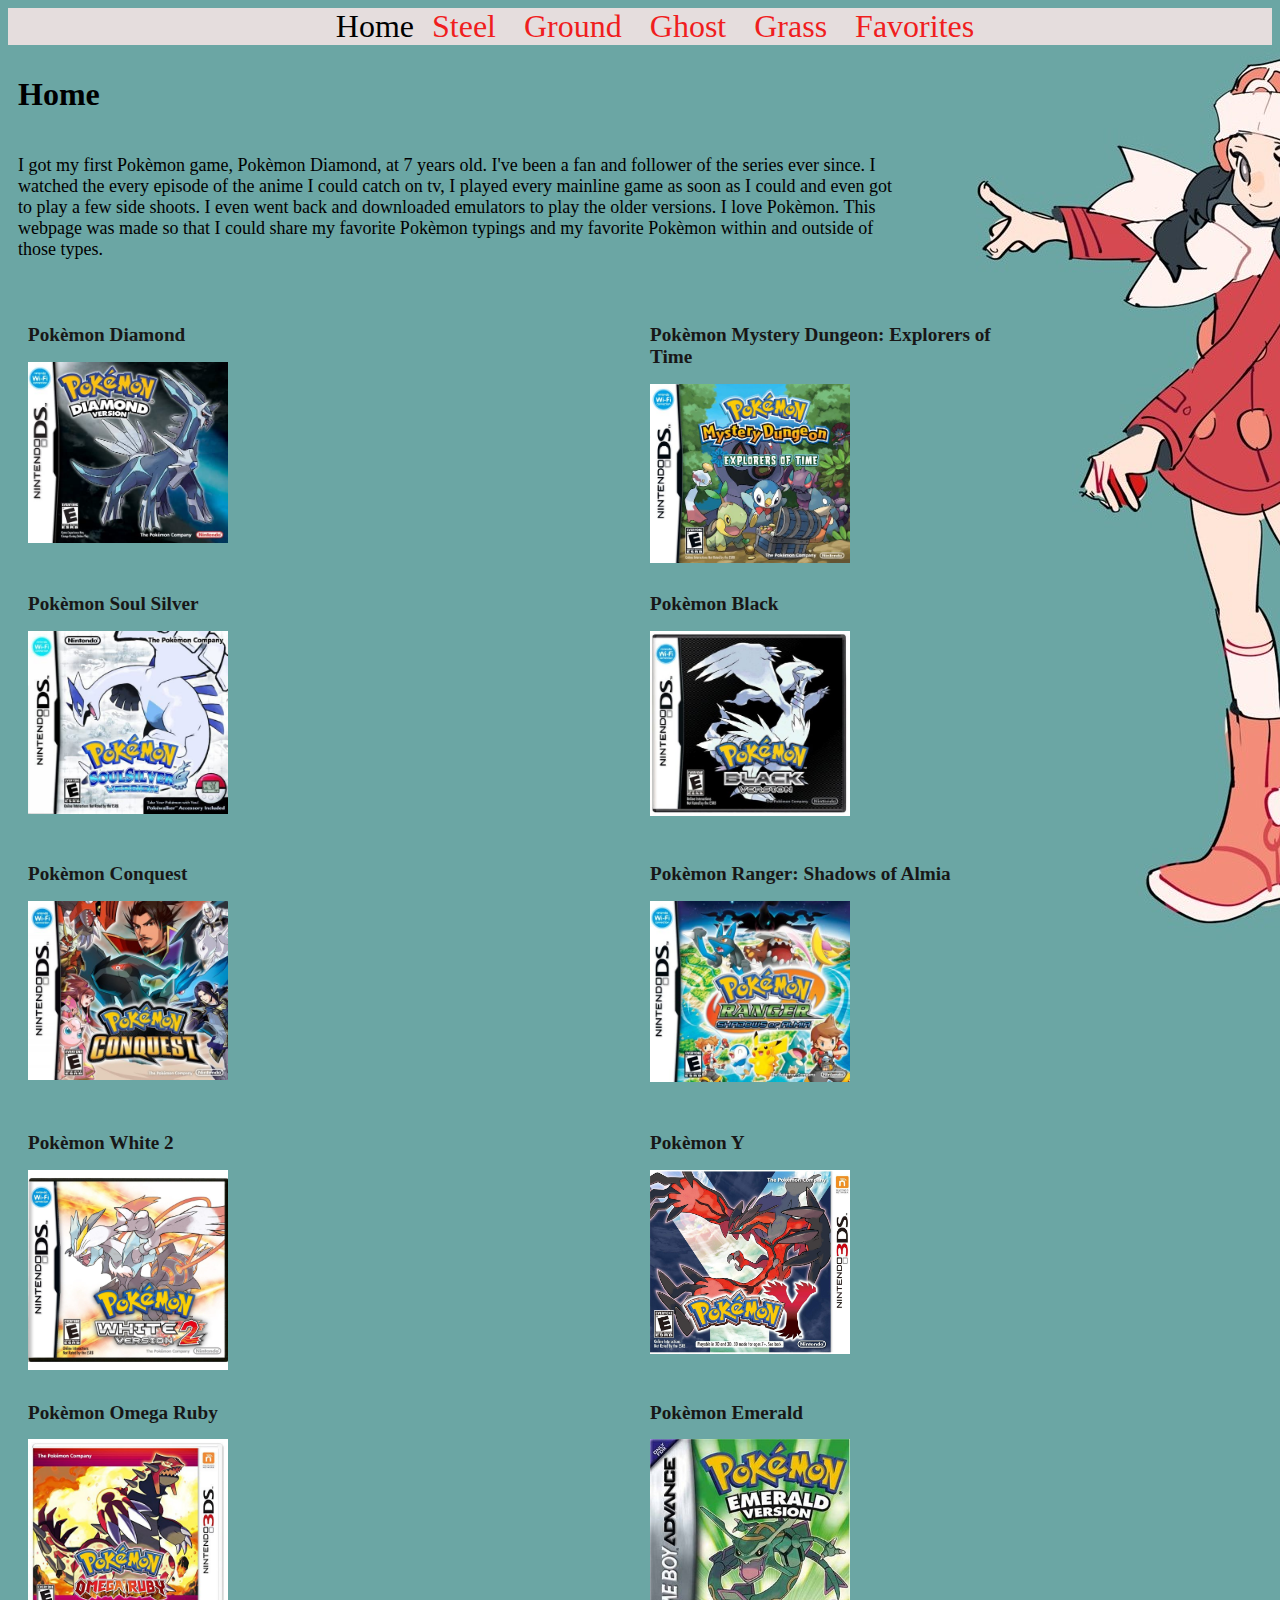
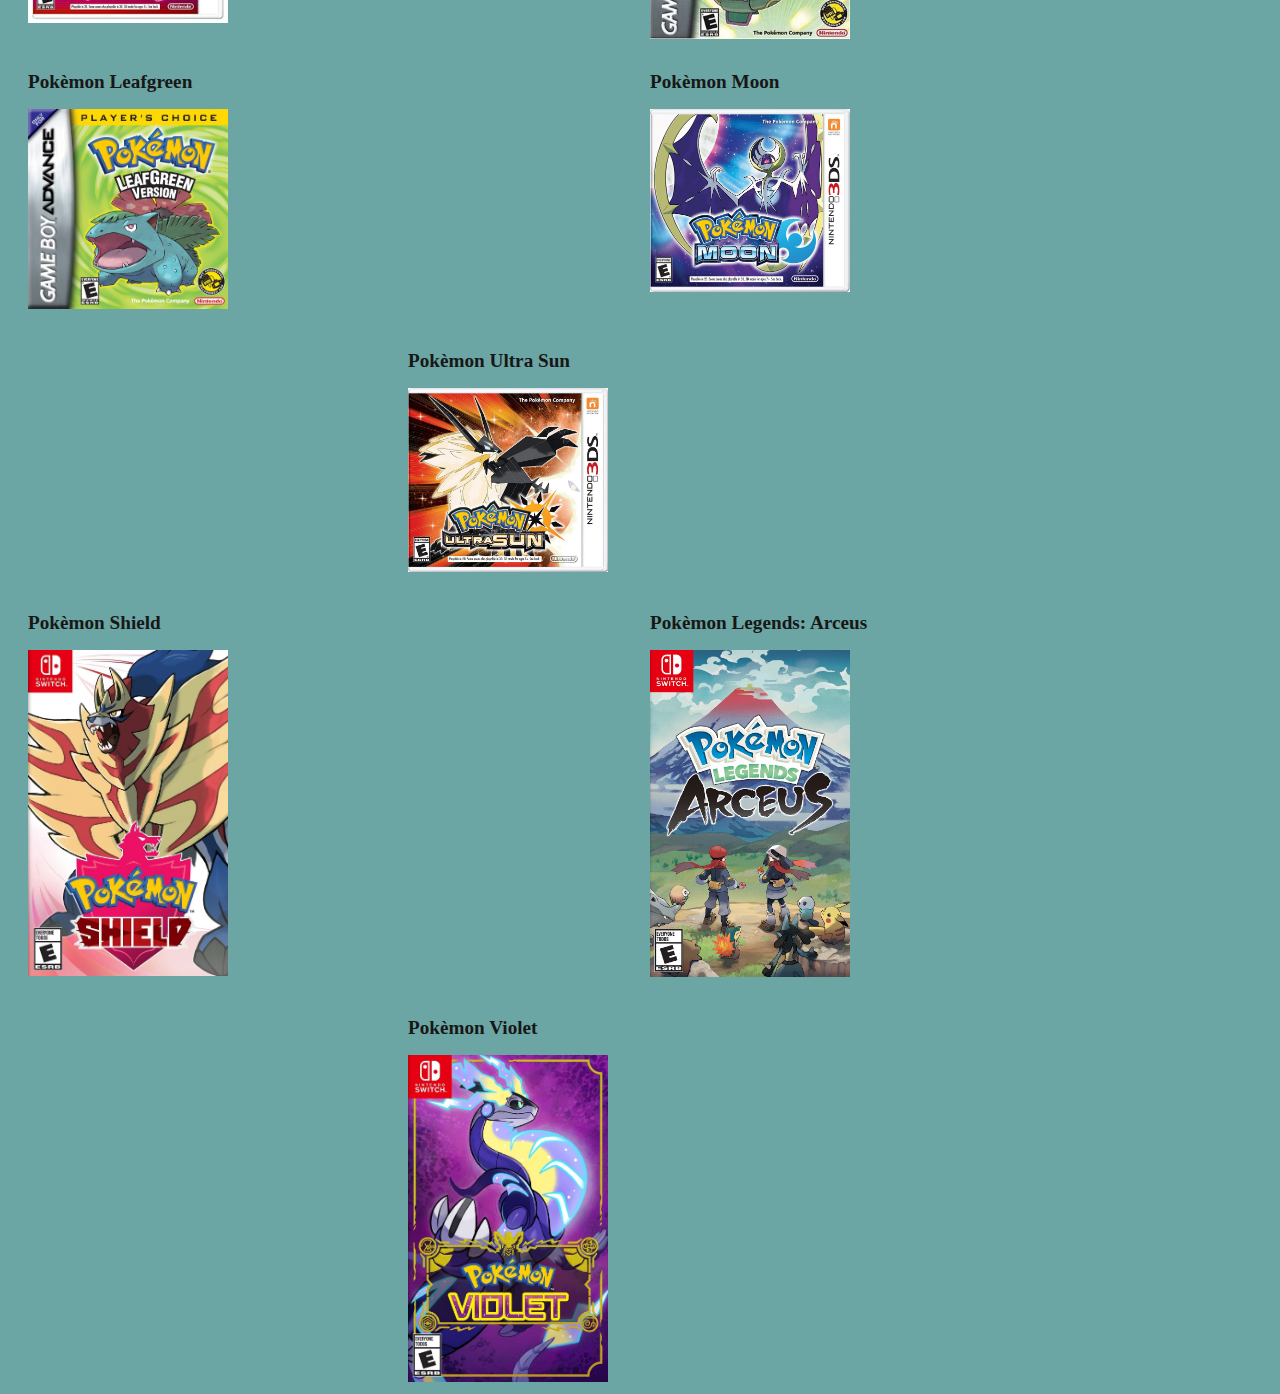
<file: Index.html>
<!DOCTYPE html>
<html lang="en">
	<head>
		<meta charset="UTF-8" />
		<meta http-equiv="X-UA-Compatible" content="IE=edge" />
		<meta name="viewport" content="width=device-width, initial-scale=1.0" />
		<link rel="stylesheet" href="style.css" />
		<title>Pokèmon Favorites</title>
	</head>
	<body>
		<nav>
			<ul>
				<li>Home</li>
				<li><a href="steel.html"> Steel </a></li>
				<li><a href="ground.html"> Ground </a></li>
				<li><a href="ghost.html"> Ghost </a></li>
				<li><a href="grass.html"> Grass </a></li>
				<li><a href="favorites.html"> Favorites </a></li>
			</ul>
		</nav>

		<h1>Home</h1>
		<p>
			I got my first Pokèmon game, Pokèmon Diamond, at 7 years old. I've been a
			fan and follower of the series ever since. I watched the every episode of
			the anime I could catch on tv, I played every mainline game as soon as I
			could and even got to play a few side shoots. I even went back and
			downloaded emulators to play the older versions. I love Pokèmon. This
			webpage was made so that I could share my favorite Pokèmon typings and my
			favorite Pokèmon within and outside of those types.
		</p>
		<div class="gridp">
			<div id="diamond">
				<h2>Pokèmon Diamond</h2>
				<img src="games/diamond.jpg" alt="Pokèmon Diamond" width="200" />
			</div>
			<div id="time">
				<h2>Pokèmon Mystery Dungeon: Explorers of Time</h2>
				<img
					src="games/explorers of time.jpg"
					alt="Pokèmon Mystery Dungeon: Explorers of Time"
					width="200"
				/>
			</div>
			<div id="silver">
				<h2>Pokèmon Soul Silver</h2>
				<img src="games/soulsilver.jpg" alt="Pokèmon Soul Silver" width="200" />
			</div>
			<div id="black">
				<h2>Pokèmon Black</h2>
				<img src="games/black.jpg" alt="Pokèmon Black" width="200" />
			</div>
			<div id="conquest">
				<h2>Pokèmon Conquest</h2>
				<img src="games/conquest.jpg" alt="Pokèmon Conquest" width="200" />
			</div>
			<div id="almia">
				<h2>Pokèmon Ranger: Shadows of Almia</h2>
				<img
					src="games/shadows of almia.jpg"
					alt="Pokèmon Ranger: Shadows of Almia"
					width="200"
				/>
			</div>
			<div id="white2">
				<h2>Pokèmon White 2</h2>
				<img src="games/white 2.jpg" alt="Pokèmon White 2" width="200" />
			</div>
			<div id="y">
				<h2>Pokèmon Y</h2>
				<img src="games/y.jpg" alt="Pokèmon Y" width="200" />
			</div>
			<div id="ruby">
				<h2>Pokèmon Omega Ruby</h2>
				<img src="games/omega ruby.jpg" alt="Pokèmon Omega Ruby" width="200" />
			</div>
			<div id="emerald">
				<h2>Pokèmon Emerald</h2>
				<img src="games/emerald.jpg" alt="Pokèmon Emerald" width="200" />
			</div>
			<div id="leaf">
				<h2>Pokèmon Leafgreen</h2>
				<img src="games/leafgreen.jpg" alt="Pokèmon Leaf Green" width="200" />
			</div>
			<div id="moon">
				<h2>Pokèmon Moon</h2>
				<img src="games/moon.jpg" alt="Pokèmon Moon" width="200" />
			</div>
		</div>
		<div id="sun">
			<h2>Pokèmon Ultra Sun</h2>
			<img src="games/ultra sun.jpg" alt="Pokèmon Ultra Sun" width="200" />
		</div>
		<div class="gridc">
			<div id="shield">
				<h2>Pokèmon Shield</h2>
				<img src="games/shield.jpg" alt="Pokèmon Shield" width="200" />
			</div>
			<div id="legend">
				<h2>Pokèmon Legends: Arceus</h2>
				<img src="games/arceus.jpg" alt="Pokèmon Legends: Arceus" width="200" />
			</div>
		</div>
		<div id="violet">
			<h2>Pokèmon Violet</h2>
			<img src="games/violet.jpg" alt="Pokèmon Violet" width="200" />
		</div>
	</body>
</html>
</file>
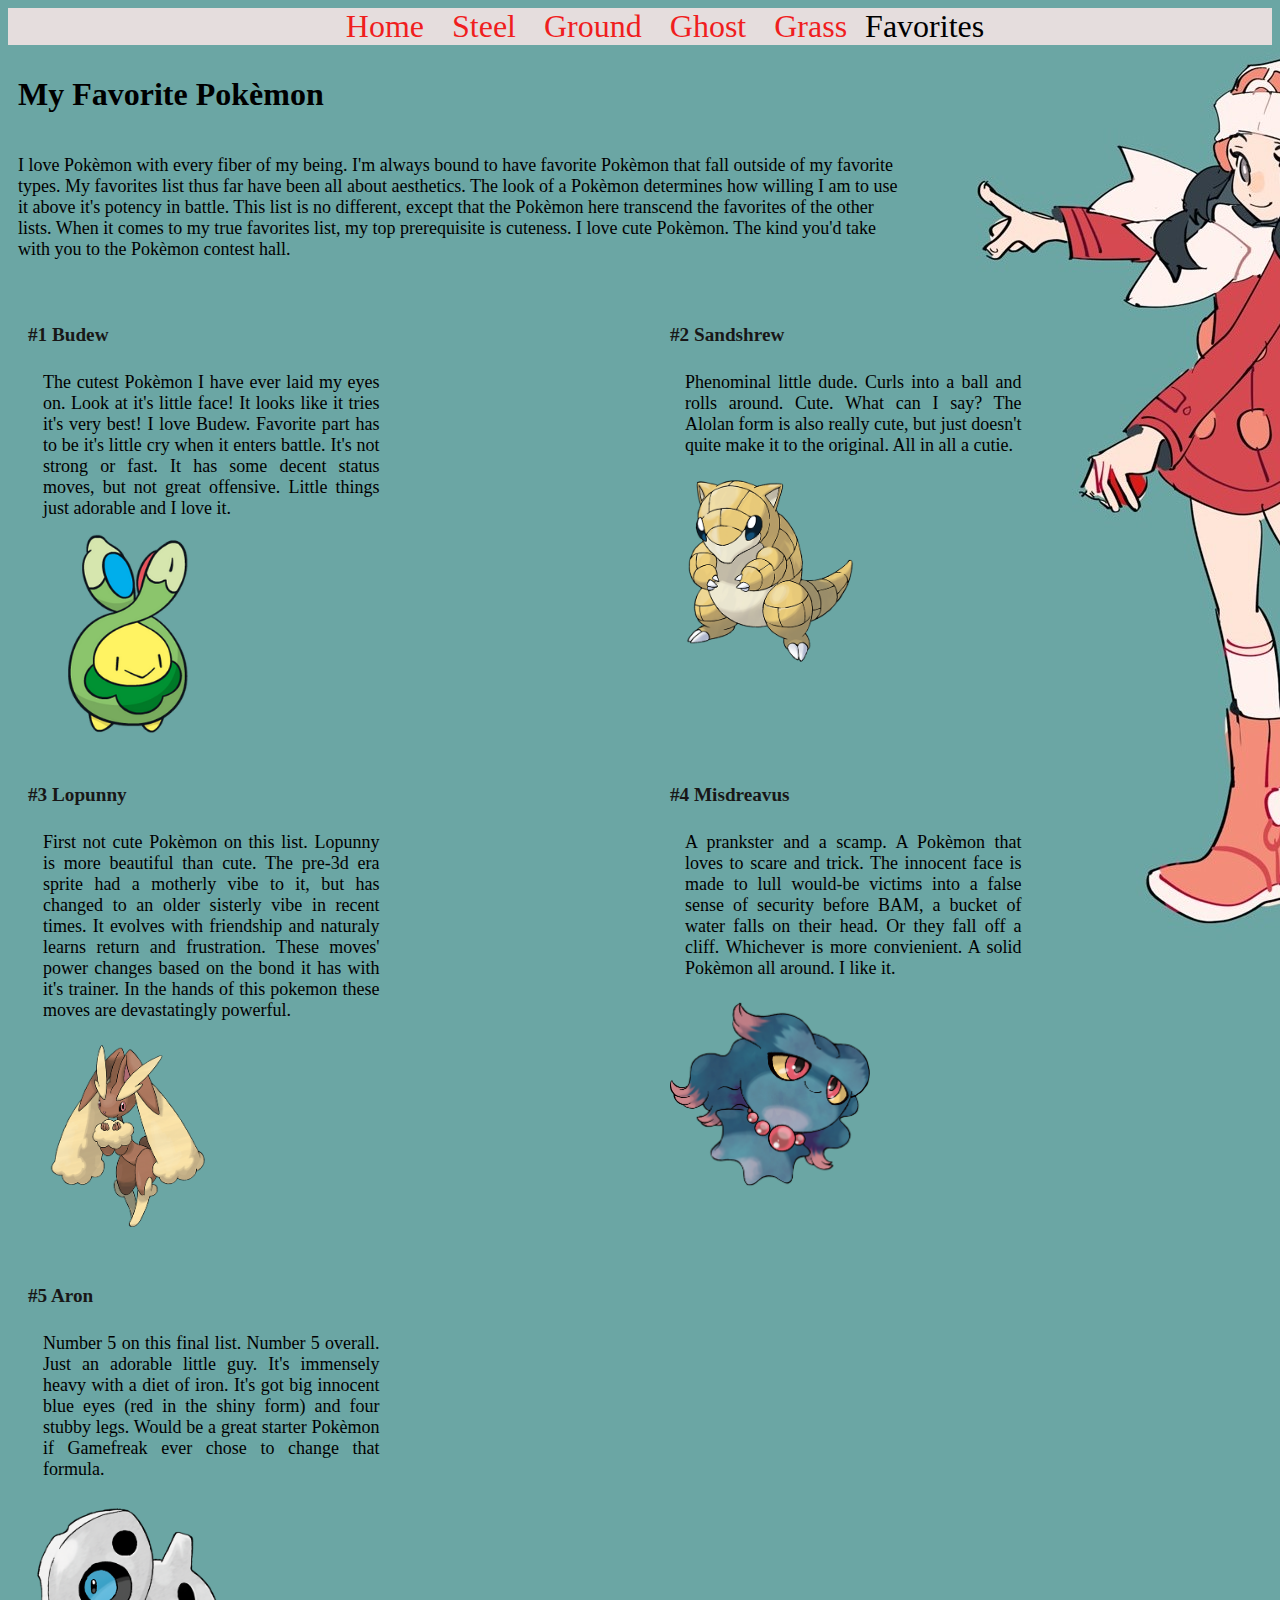
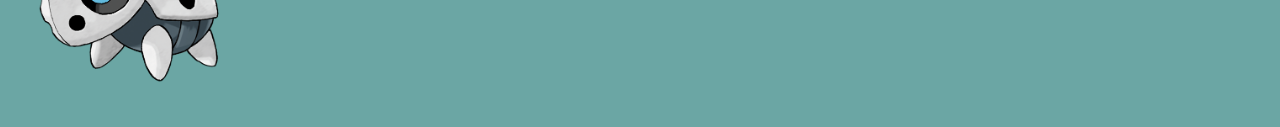
<file: favorites.html>
<!DOCTYPE html>
<html lang="en">
	<head>
		<meta charset="UTF-8" />
		<meta http-equiv="X-UA-Compatible" content="IE=edge" />
		<meta name="viewport" content="width=device-width, initial-scale=1.0" />
		<link rel="stylesheet" href="style.css" />
		<title>Favorite Pokemon</title>
	</head>
	<body>
		<nav>
			<ul>
				<li><a href="Index.html"> Home </a></li>
				<li><a href="steel.html"> Steel </a></li>
				<li><a href="ground.html"> Ground </a></li>
				<li><a href="ghost.html"> Ghost </a></li>
				<li><a href="grass.html"> Grass </a></li>
				<li>Favorites</li>
			</ul>
		</nav>

		<h1>My Favorite Pokèmon</h1>
		<p>
			I love Pokèmon with every fiber of my being. I'm always bound to have
			favorite Pokèmon that fall outside of my favorite types. My favorites list
			thus far have been all about aesthetics. The look of a Pokèmon determines
			how willing I am to use it above it's potency in battle. This list is no
			different, except that the Pokèmon here transcend the favorites of the
			other lists. When it comes to my true favorites list, my top prerequisite
			is cuteness. I love cute Pokèmon. The kind you'd take with you to the
			Pokèmon contest hall.
		</p>
		<div class="fav">
			<div id="bud">
				<h2>#1 Budew</h2>
				<p>
					The cutest Pokèmon I have ever laid my eyes on. Look at it's little
					face! It looks like it tries it's very best! I love Budew. Favorite
					part has to be it's little cry when it enters battle. It's not strong
					or fast. It has some decent status moves, but not great offensive.
					Little things just adorable and I love it.
				</p>
				<img src="all timers/Budew.png" alt="Budew" width="200" />
			</div>
			<div id="sand">
				<h2>#2 Sandshrew</h2>
				<p>
					Phenominal little dude. Curls into a ball and rolls around. Cute. What
					can I say? The Alolan form is also really cute, but just doesn't quite
					make it to the original. All in all a cutie.
				</p>
				<img src="all timers/Sandshrew.png" alt="Sandshrew" width="200" />
			</div>
			<div id="lop">
				<h2>#3 Lopunny</h2>
				<p>
					First not cute Pokèmon on this list. Lopunny is more beautiful than
					cute. The pre-3d era sprite had a motherly vibe to it, but has changed
					to an older sisterly vibe in recent times. It evolves with friendship
					and naturaly learns return and frustration. These moves' power changes
					based on the bond it has with it's trainer. In the hands of this
					pokemon these moves are devastatingly powerful.
				</p>
				<img src="all timers/Lopunny.png" alt="Lopunny" width="200" />
			</div>
			<div id="mis">
				<h2>#4 Misdreavus</h2>
				<p>
					A prankster and a scamp. A Pokèmon that loves to scare and trick. The
					innocent face is made to lull would-be victims into a false sense of
					security before BAM, a bucket of water falls on their head. Or they
					fall off a cliff. Whichever is more convienient. A solid Pokèmon all
					around. I like it.
				</p>
				<img src="all timers/Misdreavus.png" alt="Misdreavus" width="200" />
			</div>
			<div id="aron">
				<h2>#5 Aron</h2>
				<p>
					Number 5 on this final list. Number 5 overall. Just an adorable little
					guy. It's immensely heavy with a diet of iron. It's got big innocent
					blue eyes (red in the shiny form) and four stubby legs. Would be a
					great starter Pokèmon if Gamefreak ever chose to change that formula.
				</p>
				<img src="all timers/Aron.png" alt="Aron" width="200" />
			</div>
		</div>
	</body>
</html>
</file>
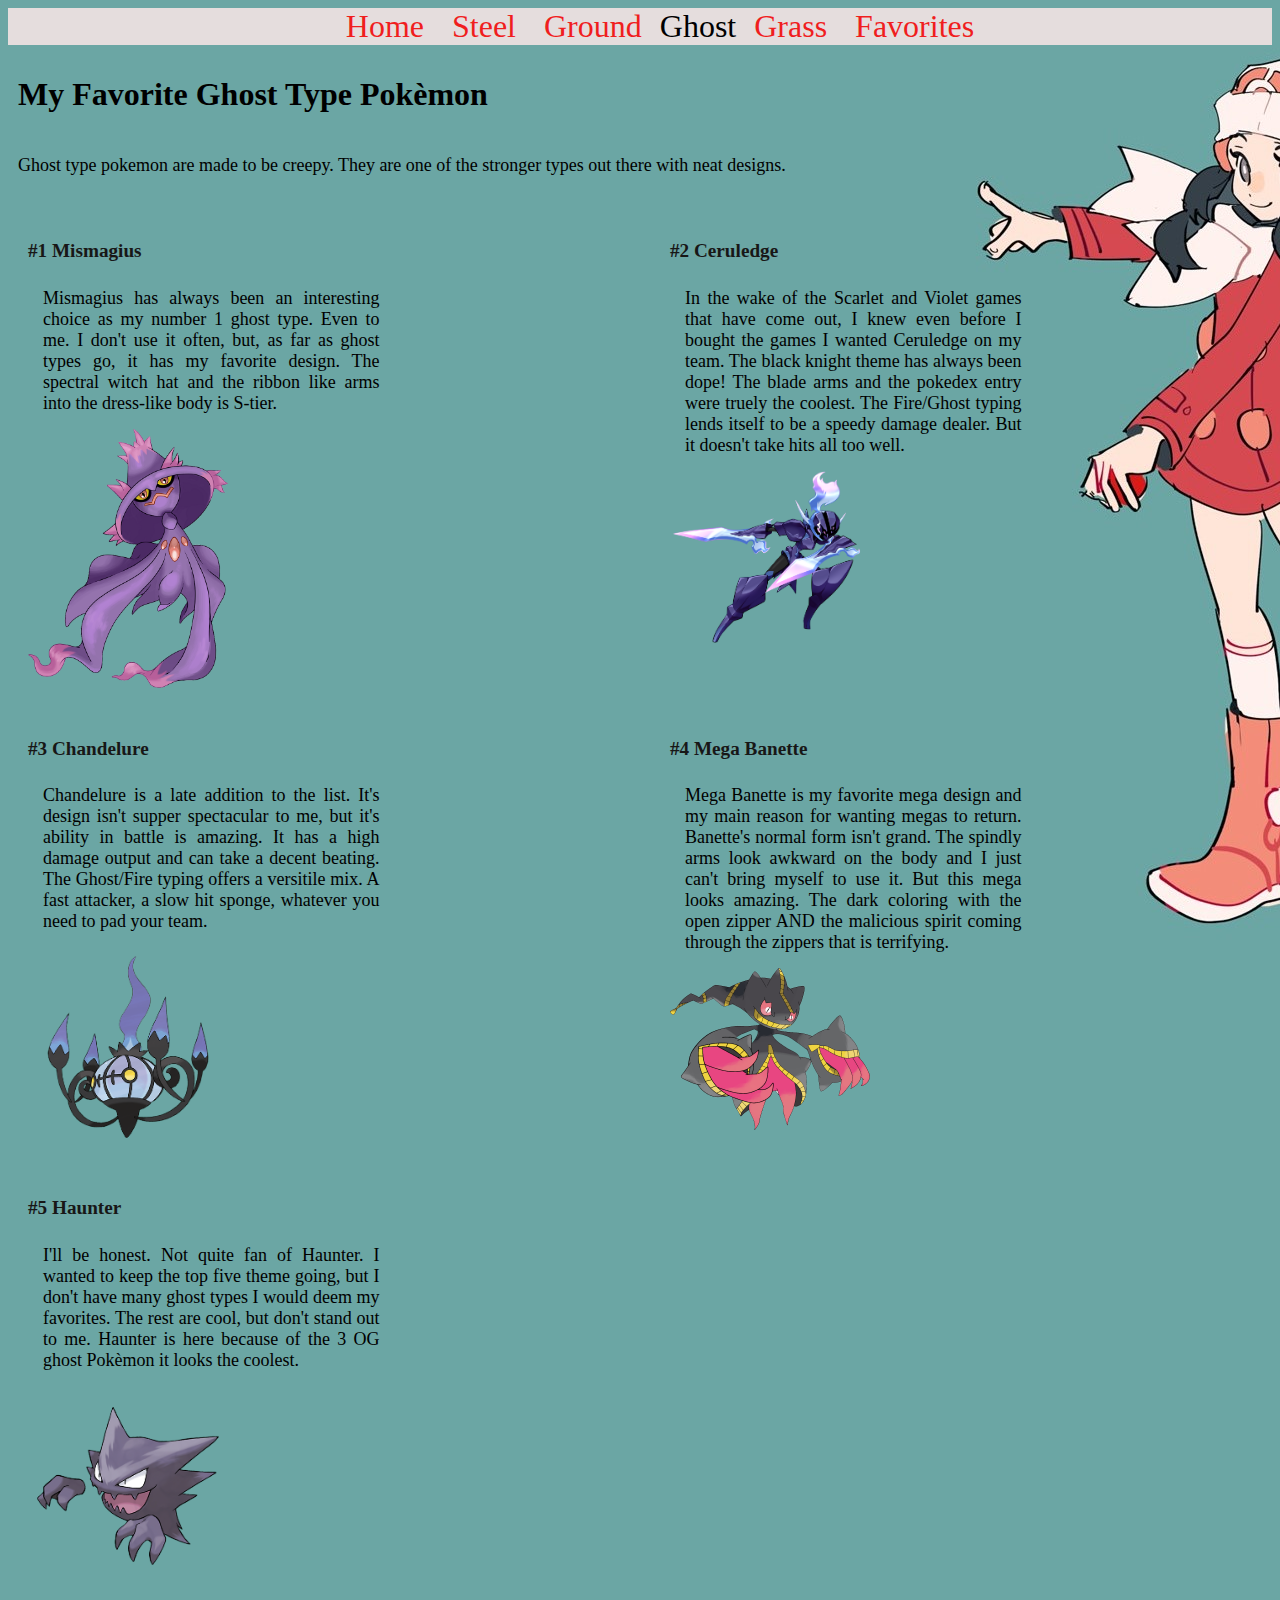
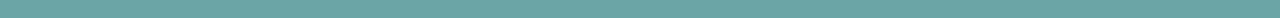
<file: ghost.html>
<!DOCTYPE html>
<html lang="en">
	<head>
		<meta charset="UTF-8" />
		<meta http-equiv="X-UA-Compatible" content="IE=edge" />
		<meta name="viewport" content="width=device-width, initial-scale=1.0" />
		<link rel="stylesheet" href="style.css" />
		<title>Ghost Type Favorites</title>
	</head>
	<body>
		<nav>
			<ul>
				<li><a href="Index.html"> Home </a></li>
				<li><a href="steel.html"> Steel </a></li>
				<li><a href="ground.html"> Ground </a></li>
				<li>Ghost</li>
				<li><a href="grass.html"> Grass </a></li>
				<li><a href="favorites.html"> Favorites </a></li>
			</ul>
		</nav>

		<h1>My Favorite Ghost Type Pokèmon</h1>
		<p>
			Ghost type pokemon are made to be creepy. They are one of the stronger
			types out there with neat designs.
		</p>
		<div class="fav">
			<div id="mismagius">
				<h2>#1 Mismagius</h2>
				<p>
					Mismagius has always been an interesting choice as my number 1 ghost
					type. Even to me. I don't use it often, but, as far as ghost types go,
					it has my favorite design. The spectral witch hat and the ribbon like
					arms into the dress-like body is S-tier.
				</p>
				<img src="ghost/Mismagius.png" alt="Mismagius" width="200" />
			</div>
			<div id="ceruledge">
				<h2>#2 Ceruledge</h2>
				<p>
					In the wake of the Scarlet and Violet games that have come out, I knew
					even before I bought the games I wanted Ceruledge on my team. The
					black knight theme has always been dope! The blade arms and the
					pokedex entry were truely the coolest. The Fire/Ghost typing lends
					itself to be a speedy damage dealer. But it doesn't take hits all too
					well.
				</p>
				<img src="ghost/Ceruledge.png" alt="Ceruledge" width="200" />
			</div>
			<div id="chandelure">
				<h2>#3 Chandelure</h2>
				<p>
					Chandelure is a late addition to the list. It's design isn't supper
					spectacular to me, but it's ability in battle is amazing. It has a
					high damage output and can take a decent beating. The Ghost/Fire
					typing offers a versitile mix. A fast attacker, a slow hit sponge,
					whatever you need to pad your team.
				</p>
				<img src="ghost/Chandelure.png" alt="Chandelure" width="200" />
			</div>
			<div id="banette">
				<h2>#4 Mega Banette</h2>
				<p>
					Mega Banette is my favorite mega design and my main reason for wanting
					megas to return. Banette's normal form isn't grand. The spindly arms
					look awkward on the body and I just can't bring myself to use it. But
					this mega looks amazing. The dark coloring with the open zipper AND
					the malicious spirit coming through the zippers that is terrifying.
				</p>
				<img src="ghost/M-Banette.png" alt="M-Banette" width="200" />
			</div>
			<div id="haunter">
				<h2>#5 Haunter</h2>
				<p>
					I'll be honest. Not quite fan of Haunter. I wanted to keep the top
					five theme going, but I don't have many ghost types I would deem my
					favorites. The rest are cool, but don't stand out to me. Haunter is
					here because of the 3 OG ghost Pokèmon it looks the coolest.
				</p>
				<img src="ghost/Haunter.png" alt="Haunter" width="200" />
			</div>
		</div>
	</body>
</html>
</file>
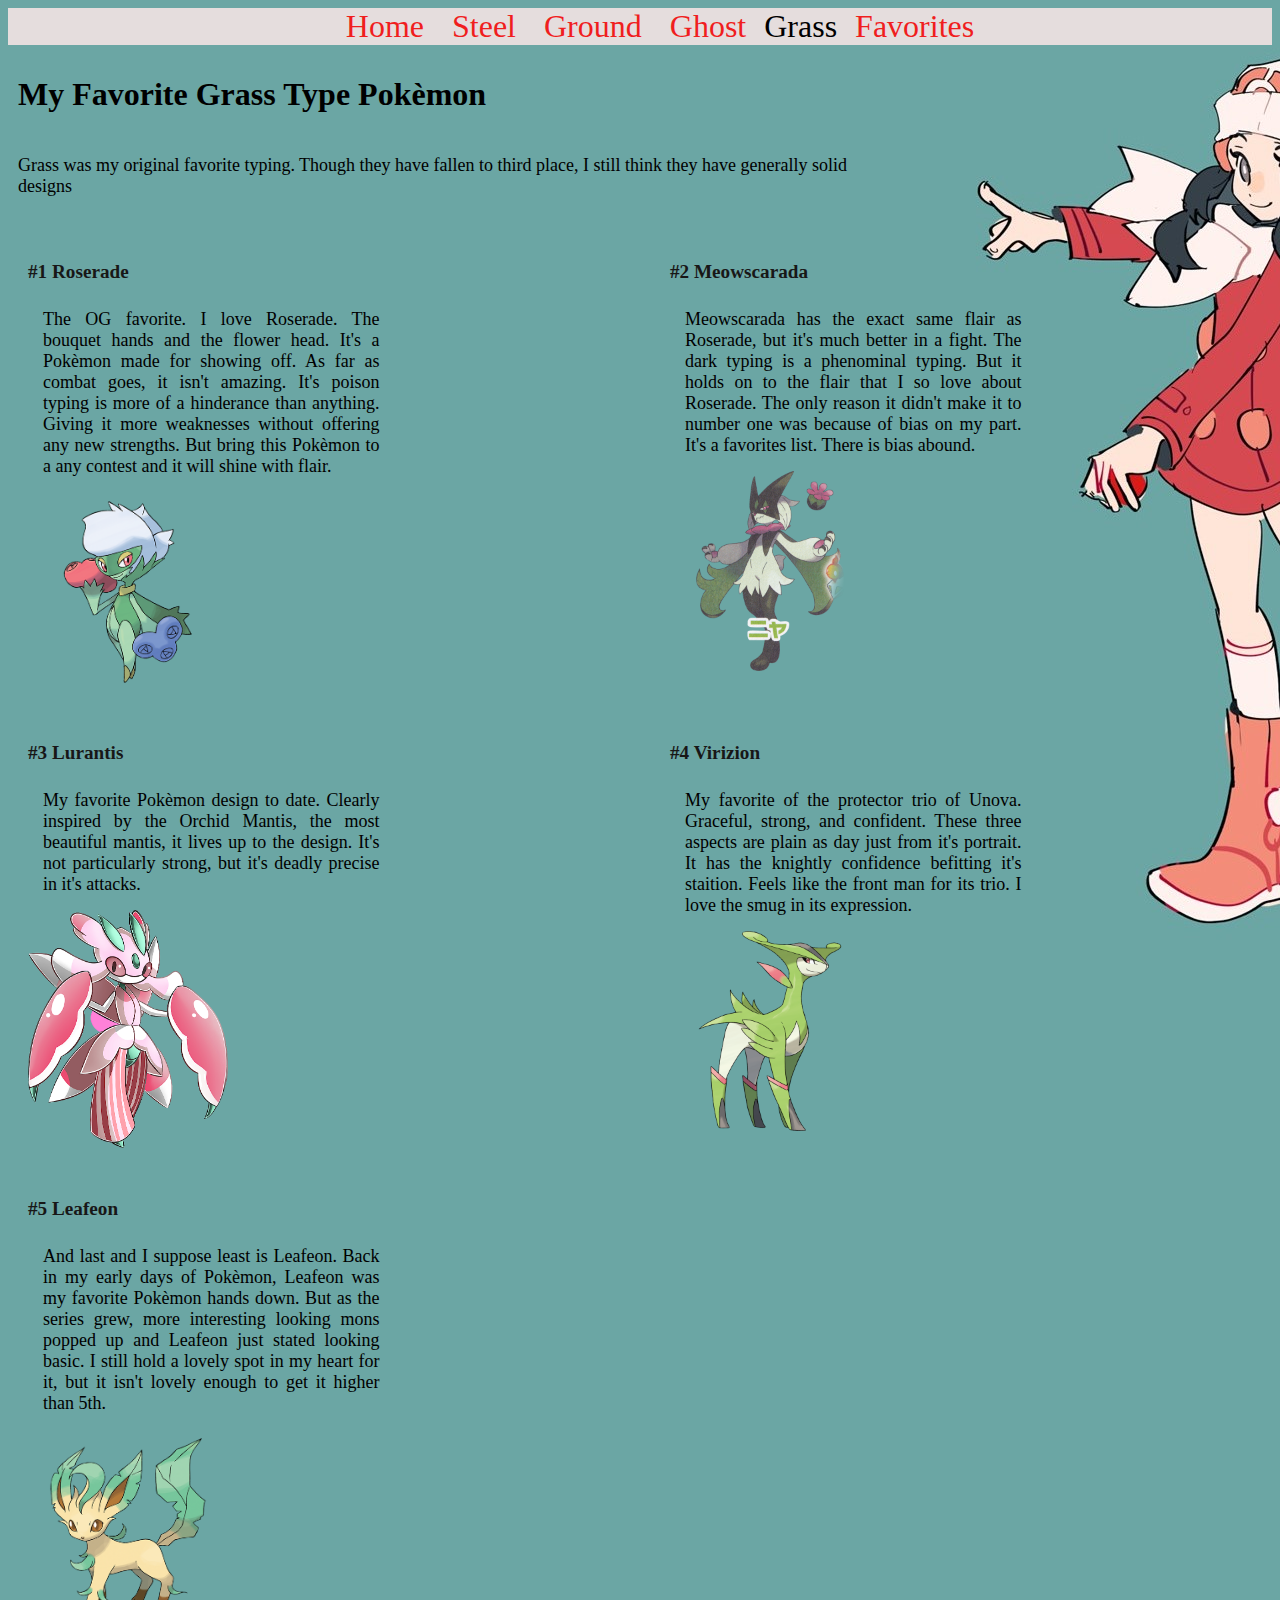
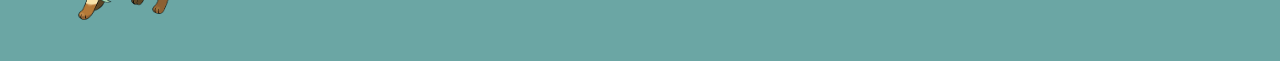
<file: grass.html>
<!DOCTYPE html>
<html lang="en">
	<head>
		<meta charset="UTF-8" />
		<meta http-equiv="X-UA-Compatible" content="IE=edge" />
		<meta name="viewport" content="width=device-width, initial-scale=1.0" />
		<link rel="stylesheet" href="style.css" />
		<title>Grass Type Favorites</title>
	</head>
	<body>
		<nav>
			<ul>
				<li><a href="Index.html"> Home </a></li>
				<li><a href="steel.html"> Steel </a></li>
				<li><a href="ground.html"> Ground </a></li>
				<li><a href="ghost.html"> Ghost </a></li>
				<li>Grass</li>
				<li><a href="favorites.html"> Favorites </a></li>
			</ul>
		</nav>

		<h1>My Favorite Grass Type Pokèmon</h1>
		<p>
			Grass was my original favorite typing. Though they have fallen to third
			place, I still think they have generally solid designs
		</p>
		<div class="fav">
			<div id="rose">
				<h2>#1 Roserade</h2>
				<p>
					The OG favorite. I love Roserade. The bouquet hands and the flower
					head. It's a Pokèmon made for showing off. As far as combat goes, it
					isn't amazing. It's poison typing is more of a hinderance than
					anything. Giving it more weaknesses without offering any new
					strengths. But bring this Pokèmon to a any contest and it will shine
					with flair.
				</p>
				<img src="grass/Roserade.png" alt="Roserade" width="200" />
			</div>
			<div id="meow">
				<h2>#2 Meowscarada</h2>
				<p>
					Meowscarada has the exact same flair as Roserade, but it's much better
					in a fight. The dark typing is a phenominal typing. But it holds on to
					the flair that I so love about Roserade. The only reason it didn't
					make it to number one was because of bias on my part. It's a favorites
					list. There is bias abound.
				</p>
				<img src="grass/Meowscarada.png" alt="Meowscarada" width="200" />
			</div>
			<div id="lura">
				<h2>#3 Lurantis</h2>
				<p>
					My favorite Pokèmon design to date. Clearly inspired by the Orchid
					Mantis, the most beautiful mantis, it lives up to the design. It's not
					particularly strong, but it's deadly precise in it's attacks.
				</p>
				<img src="grass/Lurantis.png" alt="Lurantis" width="200" />
			</div>
			<div id="viri">
				<h2>#4 Virizion</h2>
				<p>
					My favorite of the protector trio of Unova. Graceful, strong, and
					confident. These three aspects are plain as day just from it's
					portrait. It has the knightly confidence befitting it's staition.
					Feels like the front man for its trio. I love the smug in its
					expression.
				</p>
				<img src="grass/Virizion.png" alt="Virizion" width="200" />
			</div>
			<div id="leaf">
				<h2>#5 Leafeon</h2>
				<p>
					And last and I suppose least is Leafeon. Back in my early days of
					Pokèmon, Leafeon was my favorite Pokèmon hands down. But as the series
					grew, more interesting looking mons popped up and Leafeon just stated
					looking basic. I still hold a lovely spot in my heart for it, but it
					isn't lovely enough to get it higher than 5th.
				</p>
				<img src="grass/Leafeon.png" alt="Leafeon" width="200" />
			</div>
		</div>
	</body>
</html>
</file>
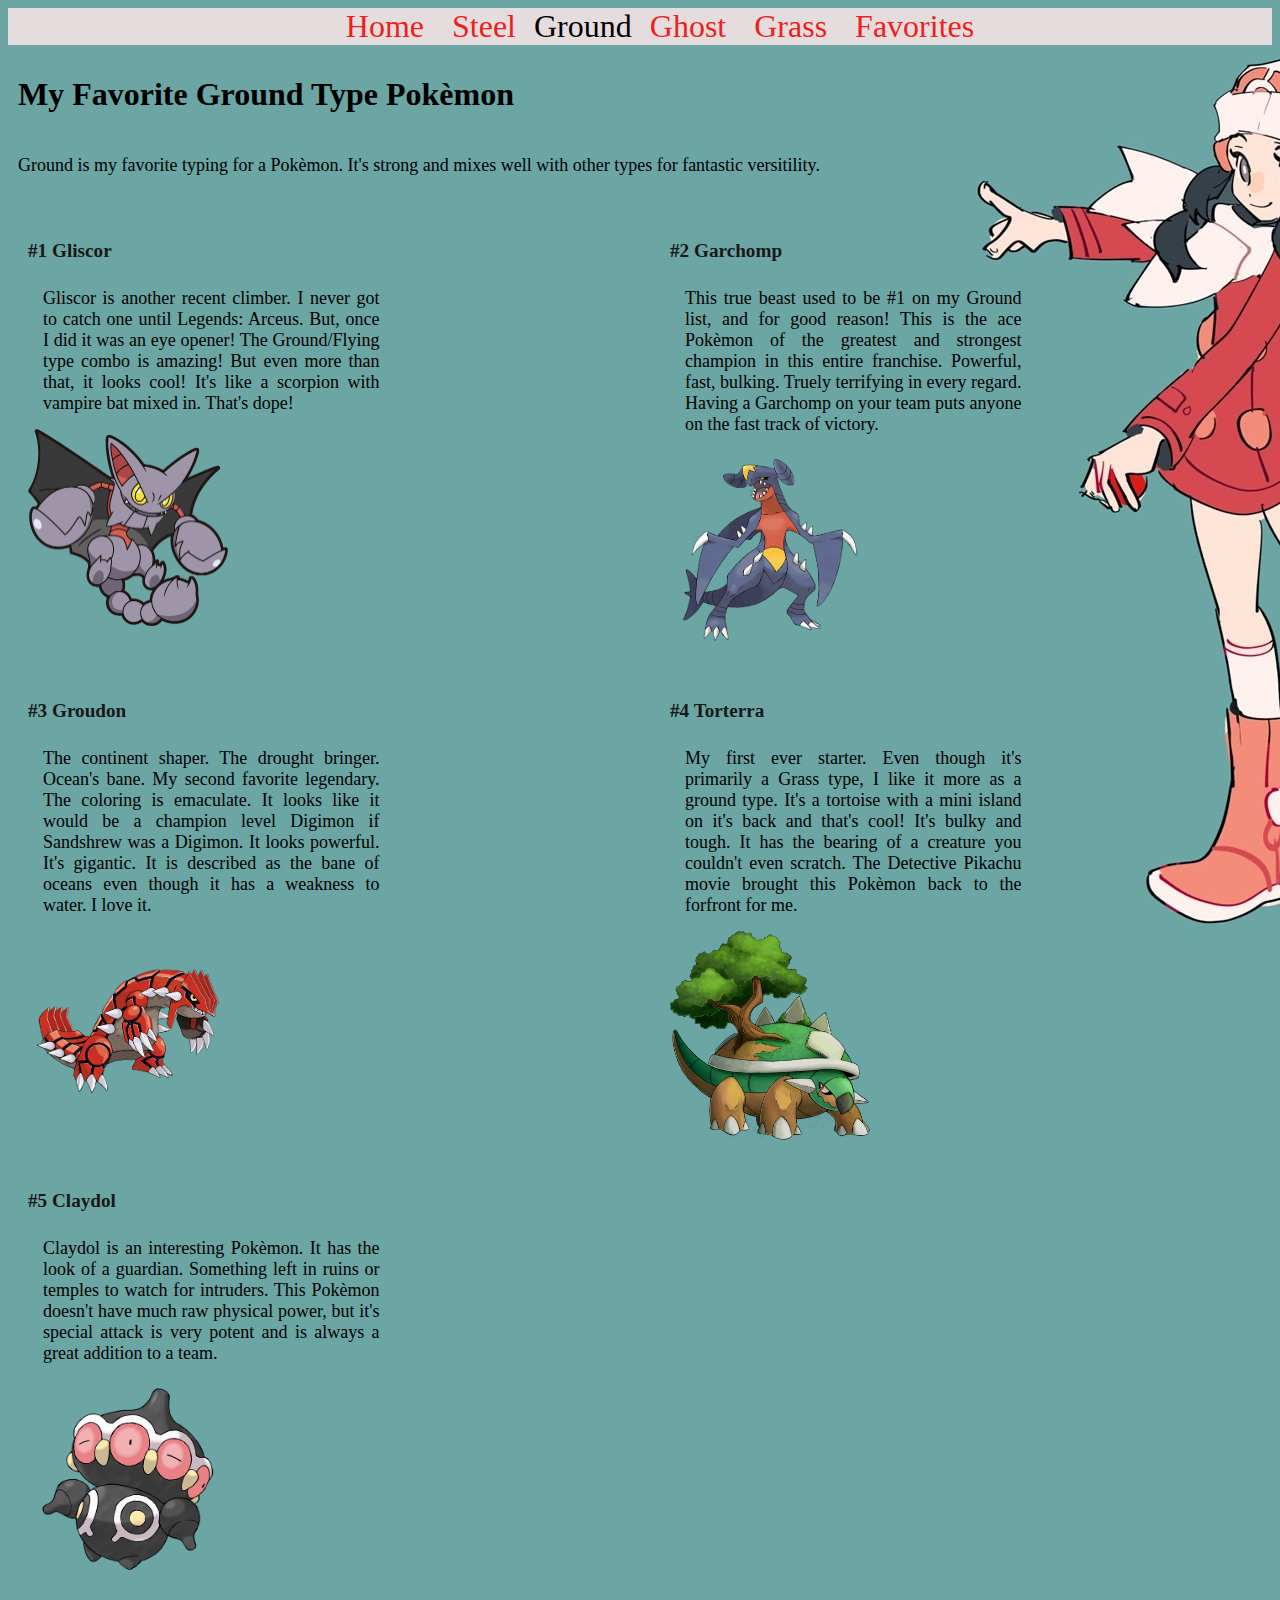
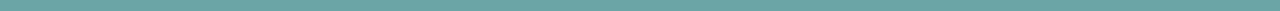
<file: ground.html>
<!DOCTYPE html>
<html lang="en">
	<head>
		<meta charset="UTF-8" />
		<meta http-equiv="X-UA-Compatible" content="IE=edge" />
		<meta name="viewport" content="width=device-width, initial-scale=1.0" />
		<link rel="stylesheet" href="style.css" />
		<title>Ground Type Favorites</title>
	</head>
	<body>
		<nav>
			<ul>
				<li><a href="Index.html"> Home </a></li>
				<li><a href="steel.html"> Steel </a></li>
				<li>Ground</li>
				<li><a href="ghost.html"> Ghost </a></li>
				<li><a href="grass.html"> Grass </a></li>
				<li><a href="favorites.html"> Favorites </a></li>
			</ul>
		</nav>

		<h1>My Favorite Ground Type Pokèmon</h1>
		<p>
			Ground is my favorite typing for a Pokèmon. It's strong and mixes well
			with other types for fantastic versitility.
		</p>
		<div class="fav">
			<div id="gliscor">
				<h2>#1 Gliscor</h2>
				<p>
					Gliscor is another recent climber. I never got to catch one until
					Legends: Arceus. But, once I did it was an eye opener! The
					Ground/Flying type combo is amazing! But even more than that, it looks
					cool! It's like a scorpion with vampire bat mixed in. That's dope!
				</p>
				<img src="ground/Gliscor.png" alt="Gliscor" width="200" />
			</div>
			<div id="garchomp">
				<h2>#2 Garchomp</h2>
				<p>
					This true beast used to be #1 on my Ground list, and for good reason!
					This is the ace Pokèmon of the greatest and strongest champion in this
					entire franchise. Powerful, fast, bulking. Truely terrifying in every
					regard. Having a Garchomp on your team puts anyone on the fast track
					of victory.
				</p>
				<img src="ground/Garchomp.png" alt="Garchomp" width="200" />
			</div>
			<div id="groudon">
				<h2>#3 Groudon</h2>
				<p>
					The continent shaper. The drought bringer. Ocean's bane. My second
					favorite legendary. The coloring is emaculate. It looks like it would
					be a champion level Digimon if Sandshrew was a Digimon. It looks
					powerful. It's gigantic. It is described as the bane of oceans even
					though it has a weakness to water. I love it.
				</p>
				<img src="ground/Groudon.png" alt="Groudon" width="200" />
			</div>
			<div id="torterra">
				<h2>#4 Torterra</h2>
				<p>
					My first ever starter. Even though it's primarily a Grass type, I like
					it more as a ground type. It's a tortoise with a mini island on it's
					back and that's cool! It's bulky and tough. It has the bearing of a
					creature you couldn't even scratch. The Detective Pikachu movie
					brought this Pokèmon back to the forfront for me.
				</p>
				<img src="ground/Torterra.png" alt="Torterra" width="200" />
			</div>
			<div id="claydol">
				<h2>#5 Claydol</h2>
				<p>
					Claydol is an interesting Pokèmon. It has the look of a guardian.
					Something left in ruins or temples to watch for intruders. This
					Pokèmon doesn't have much raw physical power, but it's special attack
					is very potent and is always a great addition to a team.
				</p>
				<img src="ground/Claydol.png" alt="Claydol" width="200" />
			</div>
		</div>
	</body>
</html>
</file>
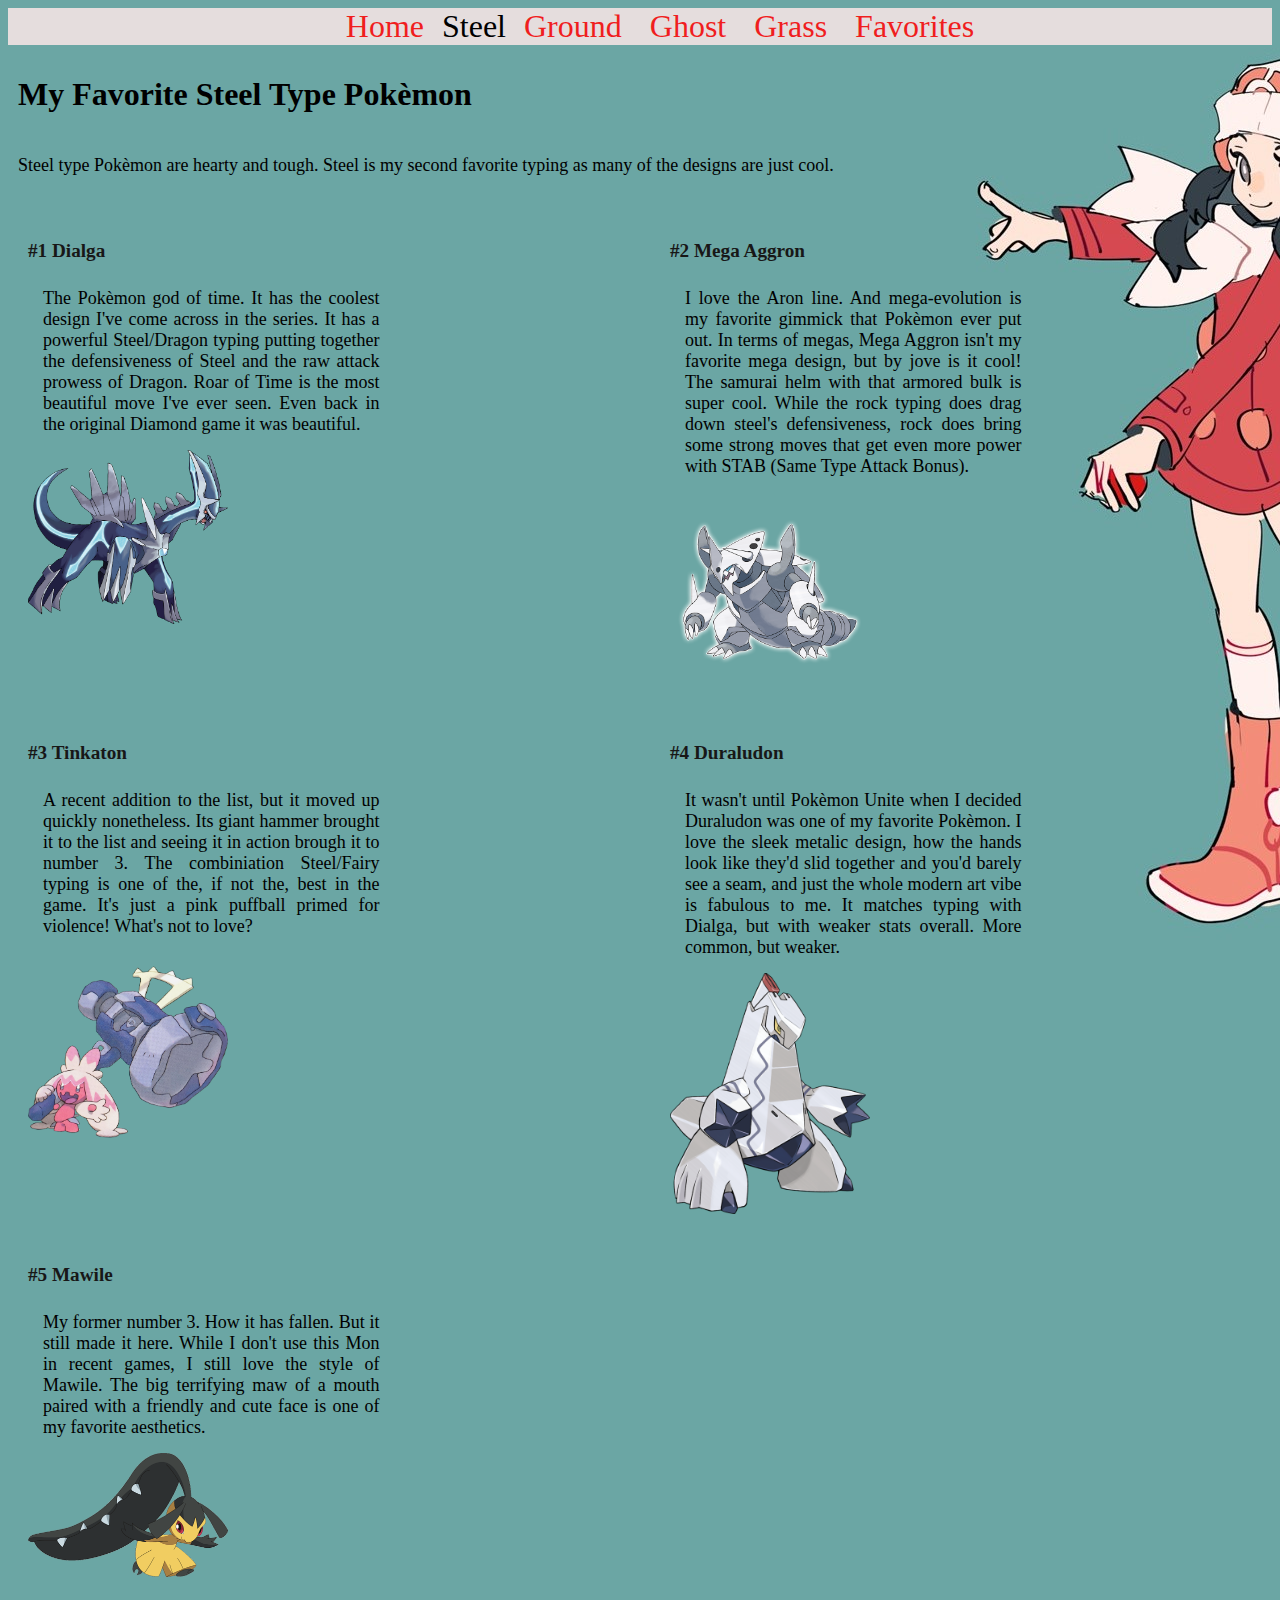
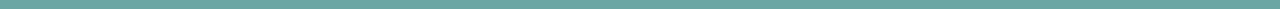
<file: steel.html>
<!DOCTYPE html>
<html lang="en">
	<head>
		<meta charset="UTF-8" />
		<meta http-equiv="X-UA-Compatible" content="IE=edge" />
		<meta name="viewport" content="width=device-width, initial-scale=1.0" />
		<link rel="stylesheet" href="style.css" />
		<title>Steel Type Favorites</title>
	</head>
	<body>
		<nav>
			<ul>
				<li><a href="Index.html"> Home </a></li>
				<li>Steel</li>
				<li><a href="ground.html"> Ground </a></li>
				<li><a href="ghost.html"> Ghost </a></li>
				<li><a href="grass.html"> Grass </a></li>
				<li><a href="favorites.html"> Favorites </a></li>
			</ul>
		</nav>

		<h1>My Favorite Steel Type Pokèmon</h1>
		<p>
			Steel type Pokèmon are hearty and tough. Steel is my second favorite
			typing as many of the designs are just cool.
		</p>
		<div class="fav">
			<div id="dialga">
				<h2>#1 Dialga</h2>
				<p>
					The Pokèmon god of time. It has the coolest design I've come across in
					the series. It has a powerful Steel/Dragon typing putting together the
					defensiveness of Steel and the raw attack prowess of Dragon. Roar of
					Time is the most beautiful move I've ever seen. Even back in the
					original Diamond game it was beautiful.
				</p>
				<img src="steel/Dialga.png" alt="Dialga" width="200" />
			</div>
			<div id="aggron">
				<h2>#2 Mega Aggron</h2>
				<p>
					I love the Aron line. And mega-evolution is my favorite gimmick that
					Pokèmon ever put out. In terms of megas, Mega Aggron isn't my favorite
					mega design, but by jove is it cool! The samurai helm with that
					armored bulk is super cool. While the rock typing does drag down
					steel's defensiveness, rock does bring some strong moves that get even
					more power with STAB (Same Type Attack Bonus).
				</p>
				<img src="steel/M-Aggron.png" alt="Aggron" width="200" />
			</div>
			<div id="tinkaton">
				<h2>#3 Tinkaton</h2>
				<p>
					A recent addition to the list, but it moved up quickly nonetheless.
					Its giant hammer brought it to the list and seeing it in action brough
					it to number 3. The combiniation Steel/Fairy typing is one of the, if
					not the, best in the game. It's just a pink puffball primed for
					violence! What's not to love?
				</p>
				<img src="steel/Tinkaton.png" alt="Tinkaton" width="200" />
			</div>
			<div id="duraludon">
				<h2>#4 Duraludon</h2>
				<p>
					It wasn't until Pokèmon Unite when I decided Duraludon was one of my
					favorite Pokèmon. I love the sleek metalic design, how the hands look
					like they'd slid together and you'd barely see a seam, and just the
					whole modern art vibe is fabulous to me. It matches typing with
					Dialga, but with weaker stats overall. More common, but weaker.
				</p>
				<img src="steel/Duraludon.png" alt="Duraludon" width="200" />
			</div>
			<div id="mawile">
				<h2>#5 Mawile</h2>
				<p>
					My former number 3. How it has fallen. But it still made it here.
					While I don't use this Mon in recent games, I still love the style of
					Mawile. The big terrifying maw of a mouth paired with a friendly and
					cute face is one of my favorite aesthetics.
				</p>
				<img src="steel/Mawile.png" alt="Mawile" width="200" />
			</div>
		</div>
	</body>
</html>
</file>
<file: style.css>
body {
  background-color: #6ba6a4;
  background-image: url("background.jpg");
  background-repeat: no-repeat;
  background-position-x: 35%;
  padding: 0px;
}

ul {
  list-style-type: none;
  margin: 0;
  padding: 20;
  background-color: #e5dddd;
  text-align: center;
  font-size: xx-large;
  
}

li {
  float: center;
  display: inline;
}

a {
  padding: 10px;
  text-decoration: none;
  color: rgb(240, 30, 30);
}

a:visited {
  color: #880f0f;
}

a:hover {
  color: #ee5f5f;
}

h1 {
  padding: 10px;
}

h2 {
  color: rgb(24, 23, 23);
  max-width: 60%;
  font-size: larger;
}

p {
  font-size: large;
  max-width: 70%;
  padding: 10px;
}

.fav p {
  max-width: 55%; 
  text-align: justify;
  margin: 5px;
}

.gridp {
    display: grid;
    grid-gap: 10px;
    grid-template-columns: 50% 50%;
    grid-template-rows: 1fr 1fr 1fr 1fr 1fr 1fr;
    color: #444;
    padding: 20px;
  }

  .gridc {
    display: grid;
    grid-gap: 10px;
    grid-template-columns: 50% 50%;
    grid-template-rows: 1fr;
    color: #444;
    padding: 20px;
  }

  #sun {
    padding-left: 25rem;
  }

  #violet {
    padding-left: 25rem;
  }

  .fav {
    display: grid;
    grid-gap: 30px;
    grid-template-columns: 50% 50%;
    grid-template-rows: auto;
    padding: 20px;
  }
</file>
